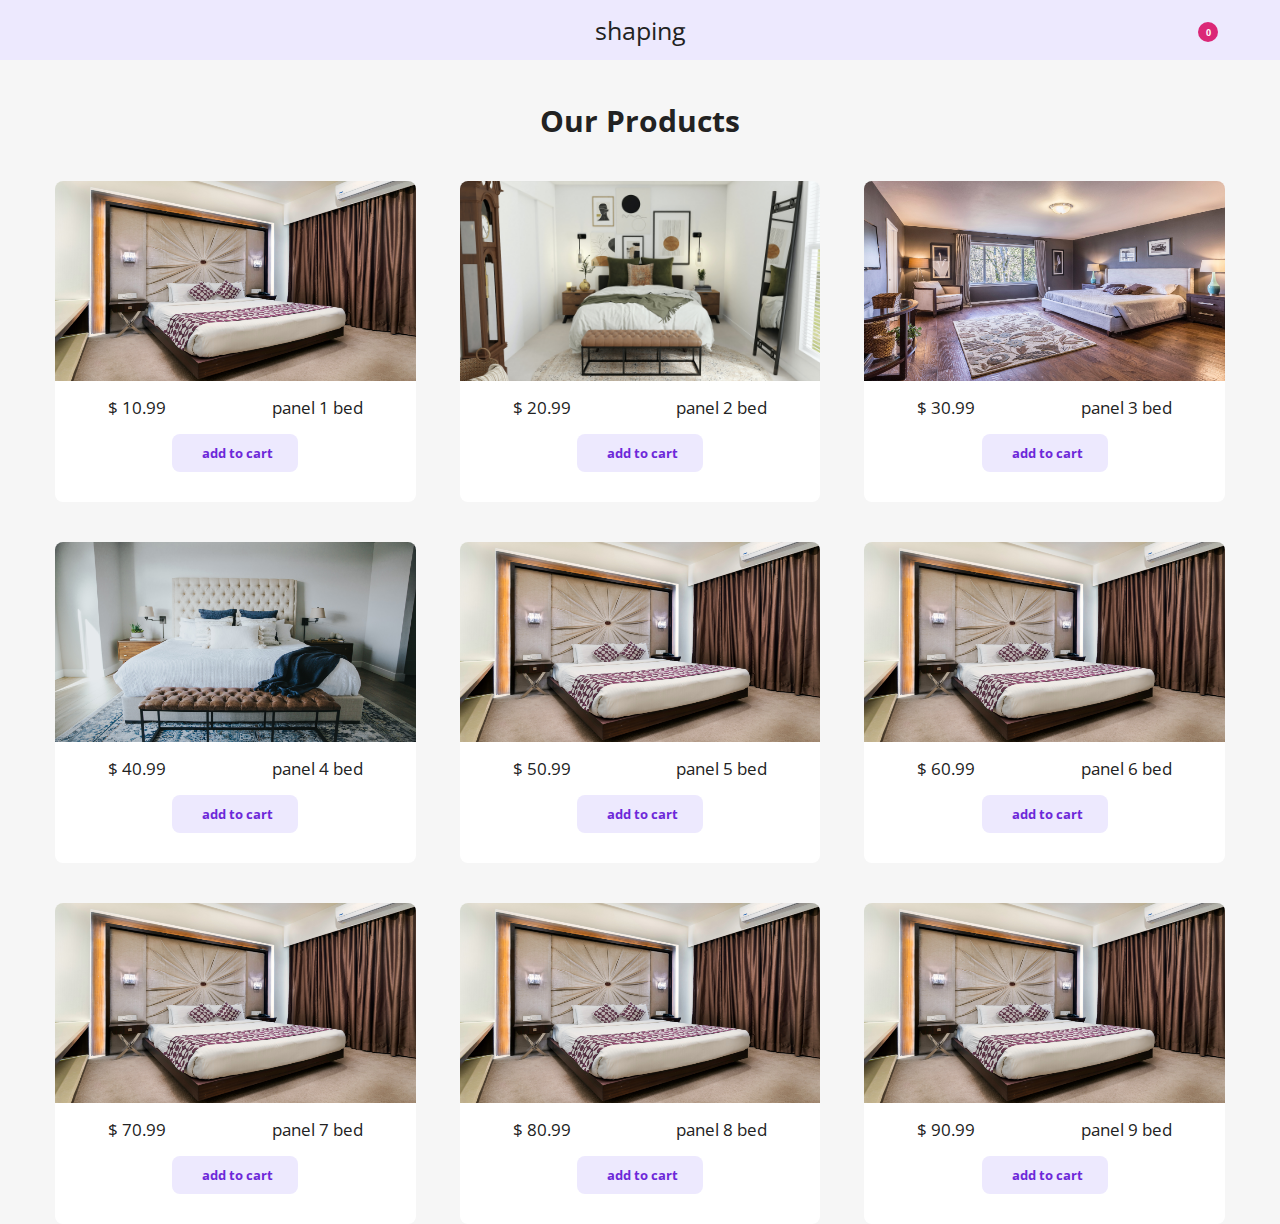
<file: index.html>
<!DOCTYPE html>
<html lang="en">

<head>
    <meta charset="UTF-8">
    <meta http-equiv="X-UA-Compatible" content="IE=edge">
    <meta name="viewport" content="width=device-width, initial-scale=1.0">
    <link rel="stylesheet" href="https://cdnjs.cloudflare.com/ajax/libs/font-awesome/6.1.1/css/all.min.css"
        integrity="sha512-KfkfwYDsLkIlwQp6LFnl8zNdLGxu9YAA1QvwINks4PhcElQSvqcyVLLD9aMhXd13uQjoXtEKNosOWaZqXgel0g=="
        crossorigin="anonymous" referrerpolicy="no-referrer" />
    <link rel="stylesheet" href="./style.css">
    <title>shaping</title>
</head>

<body>
    <!-- navigation -->
    <nav class="nav-bar">
        <div class="navbar-center">
            <span class="menu-icon">
                <i class="fas fa-bars"></i>
            </span>
            <p class="nav-title">shaping</p>
            <div class="cart-btn">
                <span class="nav-icon">
                    <i class="fas fa-cart-plus"></i>
                </span>
                <div class="cart-items">0</div>
            </div>
        </div>
    </nav>
    <!-- end nav-bar -->


    <!-- products -->
    <section>
        <div class="products">
            <h2 class="section-title">Our Products</h2>
            <!-- single products -->
            <div class="products-center">
                <!-- <div class="product">
                    <div class="img-container">
                        <img class="product-img" src="./images/bed1.jpg" alt="p -1" />
                    </div>
                    <div class="products-desc">
                        <p class="products-title">product title</p>
                        <p class="products-price">product price</p>
                    </div>
                    <button class="btn add-to-cart"> 
                        <i class="fa-solid fa-cart-shopping"></i>
                        add to cart
                    </button>
                </div> -->
            </div>
        </div>
    </section>


    <!-- cart section -->
    <section class="cart-center">
        <div class="backdrop"></div>
        <div class="cart">
            <h3 class="cart-title">Your cart</h3>
            <div class="cart-content">
                <!-- single item -->
                <!-- <div class="cart-item">
                    <img class="cart-item-img" src="./images/bed1.jpg" alt="">
                    <div class="cart-item-des">
                        <h4>product</h4>
                        <h5>$ 25</h5>
                    </div>
                    <div class="cart-item-controller">
                        <i class="fa-solid fa-chevron-up"></i>
                        <p class="item-quantity>1</p>
                        <i class="fa-solid fa-chevron-down"></i>
                    </div>
                    <i class="fa-solid fa-trash"></i>
                </div> -->
            </div>
            <div class="cart-footer">
                <span class="cart-total">total price : 90 $</span>
                <button class="btn clear-cart">clear cart</button>
                <button class="btn cart-item-confirm">confirm</button>
            </div>
        </div>
    </section>
    <!-- end cart modal -->
    <script type="module" src="./app.js"></script>
</body>

</html>
</file>
<file: style.css>
@import url("https://fonts.googleapis.com/css2?family=Open+Sans:ital,wght@0,300;0,400;0,500;0,600;0,700;0,800;1,300;1,400;1,500;1,600;1,700;1,800&display=swap");
* {
  margin: 0;
  padding: 0;
  box-sizing: border-box;
  font-family: "Open Sans";
}

/* root variable */
:root {
  --primary-color: #6d28d9;
  --secondary-color: #ede9fe;
  --main-white: #fff;
  --main-black: #222;
  --main-gray: #7c7c7c;
  --main-spacing: 0.1rem;
  --main-transition: all 0.3s linear;
  --main-red: #db2777;
  --body-color: #f6f6f6;
}

body {
  background-color: var(--body-color);
  color: var(--main-black);
  position: relative;
}
html {
  font-size: 62.5%;
}

/* navbar */
.nav-bar {
  background-color: var(--secondary-color);
  height: 60px;
  display: flex;
  align-items: center;
  justify-content: center;
}
.navbar-center {
  max-width: 1170px;
  width: 100%;
  display: flex;
  justify-content: space-between;
  align-items: center;
  padding: 0 1.5rem;
}
.menu-icon {
  color: var(--primary-color);
  cursor: pointer;
}
.cart-btn {
  color: var(--primary-color);
  cursor: pointer;
  position: relative;
}
.menu-icon i,
.cart-btn i,
.nav-title {
  font-size: 2.5rem;
  /* font-weight: bolder; */
}
.cart-items {
  position: absolute;
  background-color: var(--main-red);
  width: 20px;
  height: 20px;
  border-radius: 100%;
  font-size: 0.9rem;
  font-weight: bold;
  display: flex;
  justify-content: center;
  align-items: center;
  color: var(--main-white);
  top: -8px;
  right: -8px;
}

/* end nav-bar */

/* products */

.section-title {
  margin: 4rem 0;
  font-size: 3rem;
}
.products {
  display: flex;
  flex-direction: column;
  align-items: center;
  font-size: 1.7rem;
  padding: 0 1.5rem;
}
.products-center {
  width: 100%;
  max-width: 1170px;
  display: grid;
  grid-template-columns: repeat(auto-fit, minmax(260px, 1fr));
  column-gap: 4.4rem;
  row-gap: 4rem;
}
.product {
  display: flex;
  flex-direction: column;
  /* align-items: center; */
  background-color: var(--main-white);
  border-radius: 8px;
  padding-bottom: 3rem;
}
.product-img {
  width: 100%;
  height: 200px;
  min-width: 120px;
  border-radius: 8px 8px 0 0;
}
.product-desc {
  width: 100%;
  display: flex;
  align-items: center;
  justify-content: space-around;
  margin-top: 1rem;
}
.btn {
  outline: none;
  border: none;
  border-radius: 8px;
  background-color: var(--secondary-color);
  color: var(--primary-color);
  font-weight: bold;
  padding: 1rem 2.5rem;
  margin-top: 1.5rem;
  align-self: center;
  cursor: pointer;
}

.product button i {
  margin-right: 0.5rem;
}

/* cart modal */

.cart-center {
  display: flex;
  justify-content: center;
  align-items: center;
  /* position: relative; */
}

.cart {
  display: flex;
  flex-direction: column;
  align-items: center;
  justify-content: space-between;
  width: 30rem;
  min-height: 180px;
  padding: 1.5rem;
  margin: 0 auto;
  background-color: #fff;
  border: 1px solid #ccc;
  box-shadow: 0 20px 120px rgb(0, 0, 0, 0.06);
  border-radius: 8px;
  opacity: 0;
  transition: all 0.5s ease-in-out;
  z-index: 10;
  position: absolute;
  top: -100%;
  /* left: 30%; */
}
.backdrop {
  background-color: rgba(0, 0, 0, 0.06);
  position: fixed;
  top: 0;
  left: 0;
  width: 100%;
  height: 100%;
  display: none;
  z-index: 5;
}
.cart-content {
  width: 100%;
}
.cart-item {
  display: flex;
  justify-content: space-between;
  align-items: center;
  margin-bottom: 1rem;
}

.cart-title {
  font-size: 1.5rem;
  /* margin-bottom: 2rem; */
}
.cart-item-img {
  width: 9rem;
  height: 5.5rem;
  border-radius: 5px;
}

.fa-trash {
  font-size: 1.3rem;
  cursor: pointer;
}
.cart-item-desc h4 {
  font-size: 1.3rem;
  margin-bottom: 0.8rem;
}

.cart-item-desc h5 {
  font-size: 1.2rem;
  color: #7c7c7cc0;
}

.cart-item-controller {
  display: flex;
  flex-direction: column;
  align-items: center;
  justify-content: center;
  font-size: 1.2rem;
  font-weight: bold;
}

.fa-chevron-up {
  color: var(--primary-color);
  cursor: pointer;
}

.fa-chevron-down {
  color: var(--main-red);
  cursor: pointer;
}

.cart-footer {
  display: flex;
  justify-content: center;
  align-items: center;
  /* margin-top: 2rem; */
}

.cart-total {
  font-size: 1.1rem;
  font-weight: 500;
  margin: 1.5rem 1rem 0 0;
}

.clear-cart {
  background-color: transparent;
  border: 1px solid var(--primary-color);
  margin-right: 1rem;
}

.clear-cart,
.cart-item-confirm {
  font-size: 0.9rem;
  padding: 0.9rem 1.3rem;
}

@media screen and (min-width: 768px) {
  .cart {
    width: 40rem;
    min-height: 200px;
  }
  .clear-cart,
  .cart-item-confirm {
    font-size: 1.1rem;
    padding: 0.7rem 1.3rem;
  }
  .cart-total {
    font-size: 1.3rem;
  }
}
</file>
